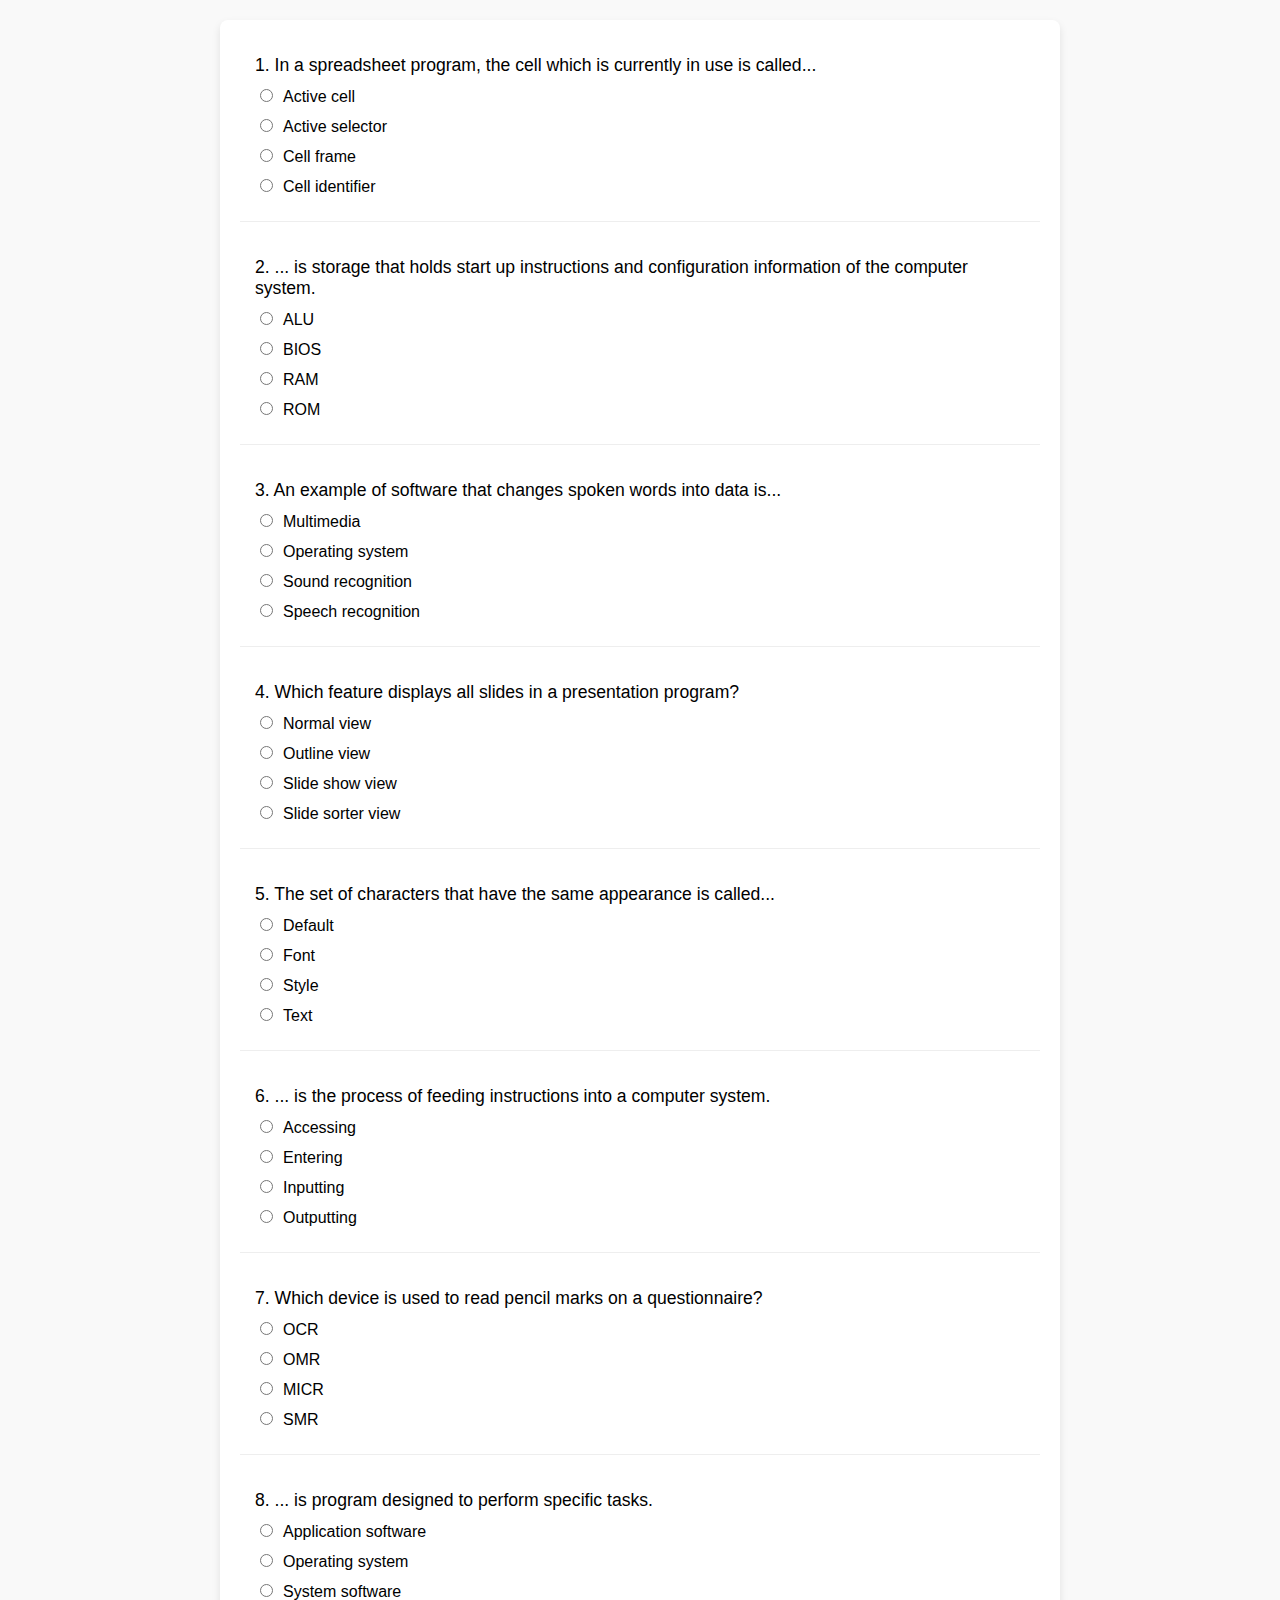
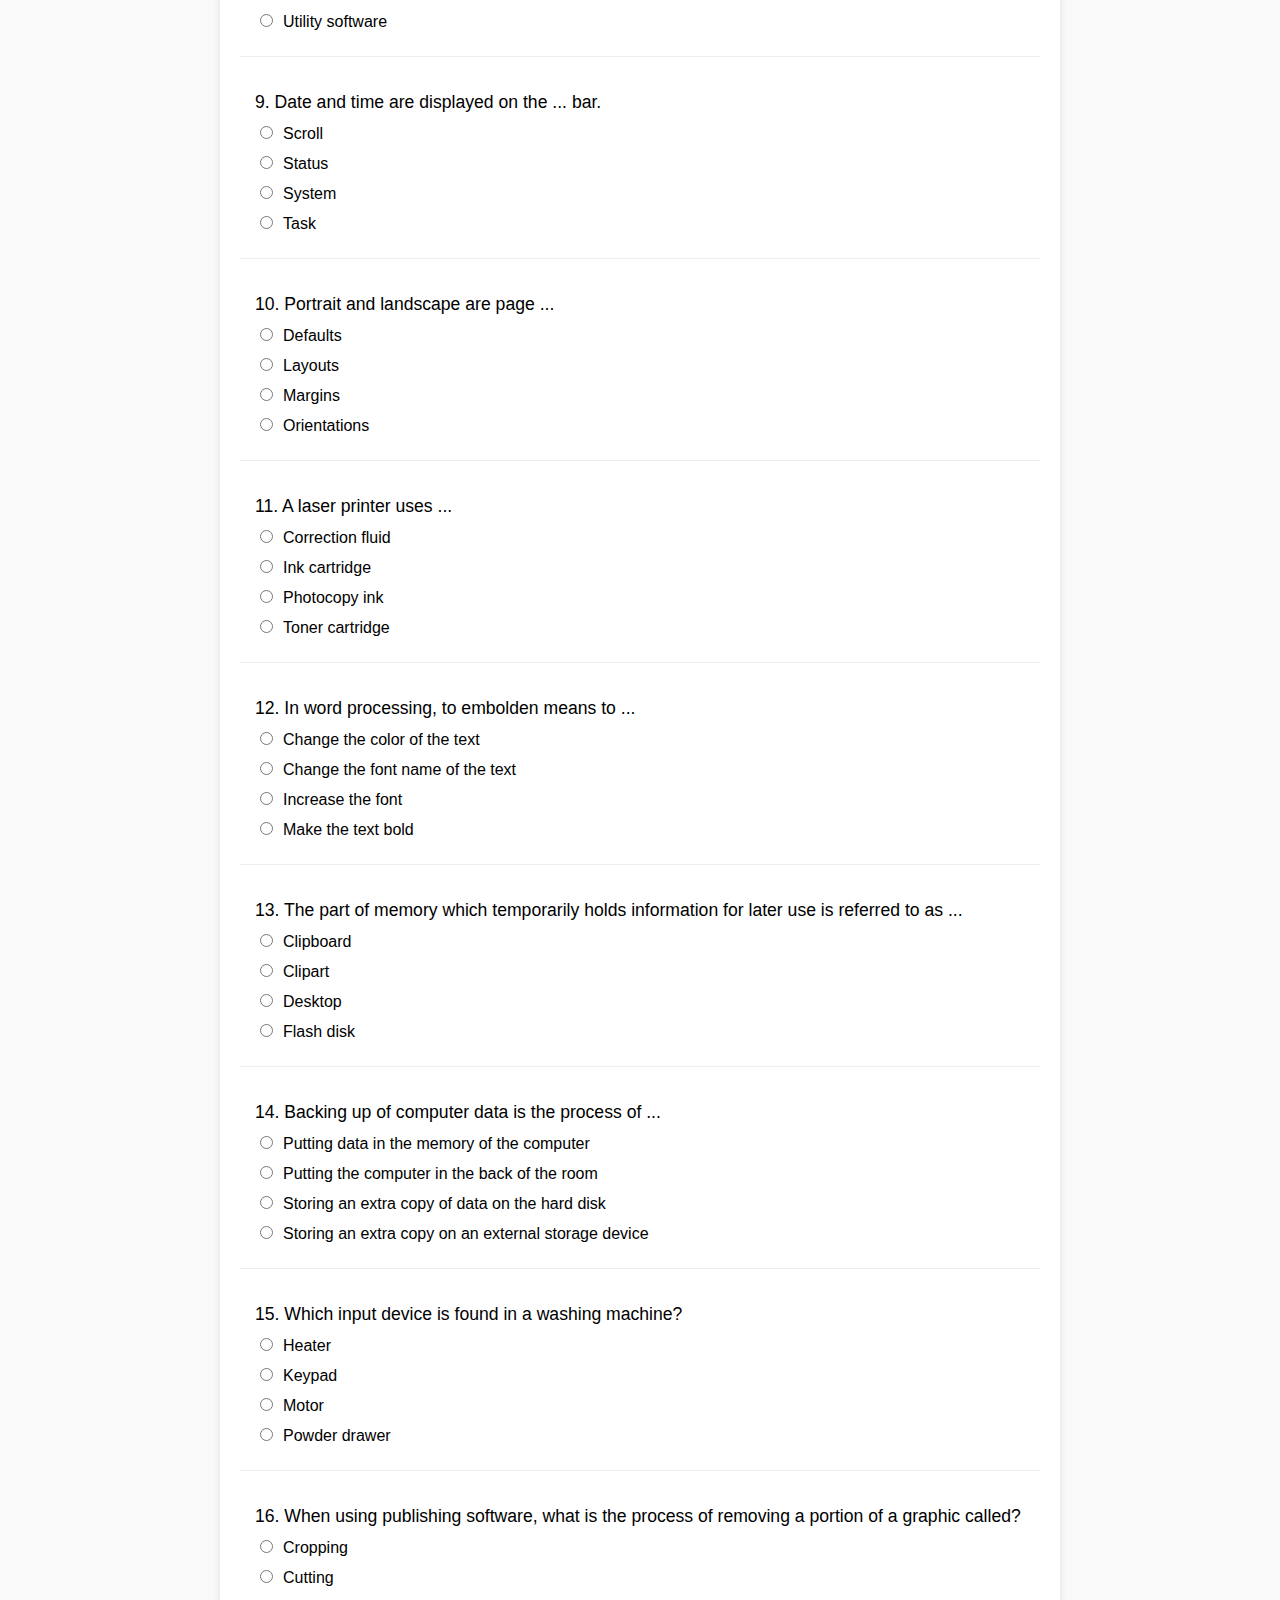
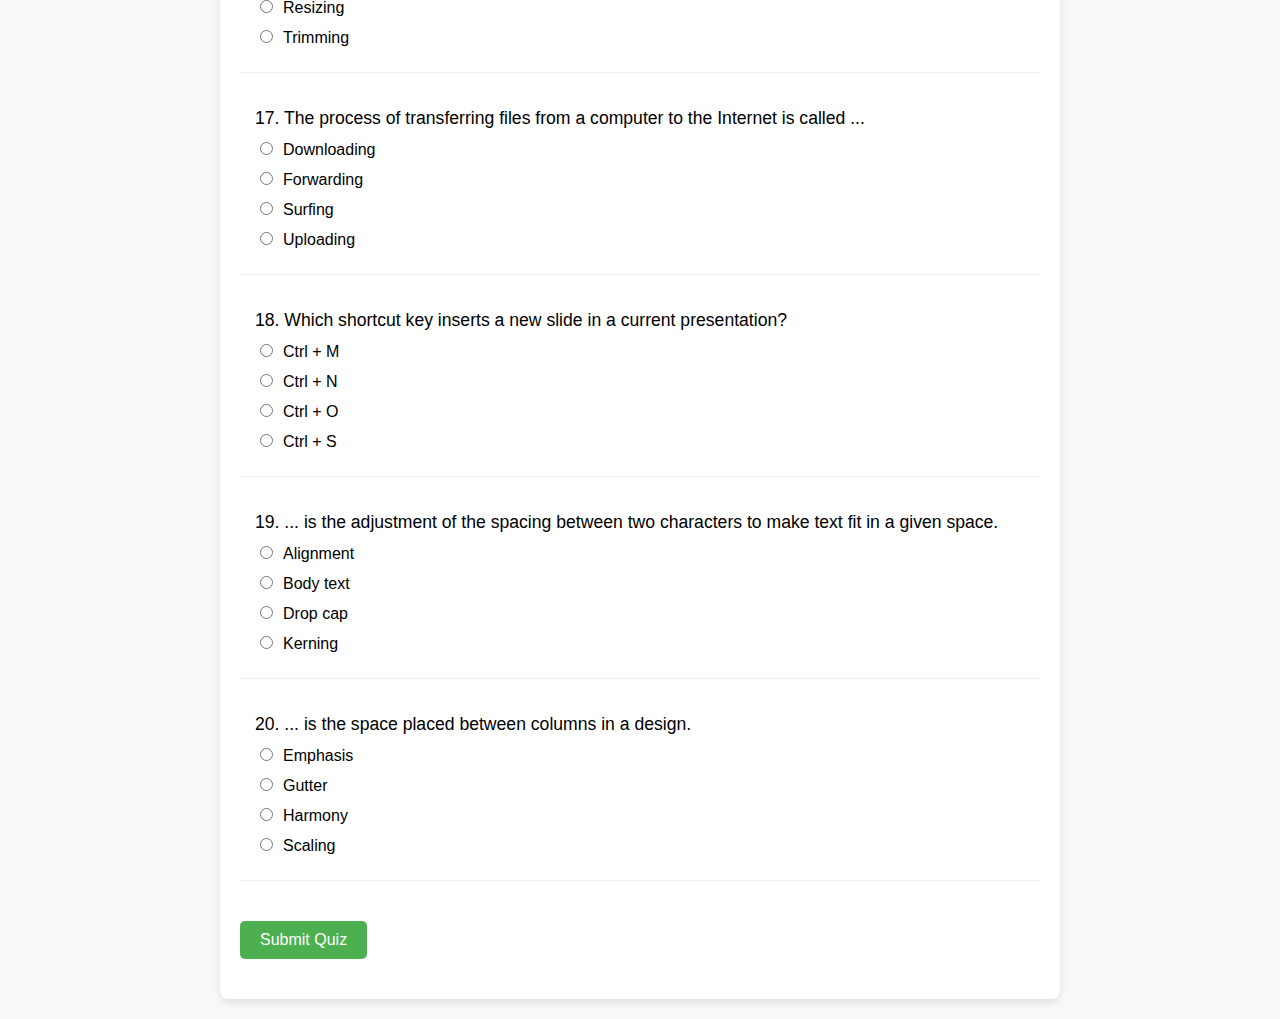
<file: computer_studies_quiz.html>
<!DOCTYPE html>
<html lang="en">
<head>
  <meta charset="UTF-8">
  <meta name="viewport" content="width=device-width, initial-scale=1.0">
  <title>Computer Studies Quiz</title>
  <style>
    body {
      font-family: Arial, sans-serif;
      background-color: #f9f9f9;
      margin: 0;
      padding: 0;
      display: flex;
      justify-content: center;
      align-items: center;
      min-height: 100vh;
    }
    .container {
      width: 80%;
      max-width: 800px;
      background: white;
      box-shadow: 0 4px 8px rgba(0,0,0,0.1);
      padding: 20px;
      border-radius: 8px;
      margin: 20px;
    }
    .question {
      margin-bottom: 20px;
      padding: 15px;
      border-bottom: 1px solid #eee;
    }
    .question p {
      font-size: 1.1em;
      margin: 0;
      margin-bottom: 10px;
    }
    .options {
      list-style-type: none;
      padding: 0;
      margin: 0;
    }
    .options li {
      margin-bottom: 10px;
    }
    .options input[type="radio"] {
      margin-right: 10px;
    }
    button {
      background-color: #4CAF50;
      color: white;
      border: none;
      padding: 10px 20px;
      text-align: center;
      font-size: 1em;
      border-radius: 5px;
      cursor: pointer;
      margin-top: 20px;
    }
    button:hover {
      background-color: #45a049;
    }
    #result {
      margin-top: 20px;
    }
    #result h2 {
      margin-top: 0;
    }
    .correct {
      color: green;
    }
    .incorrect {
      color: red;
    }
  </style>
</head>
<body>

<div class="container">
  <div id="quiz-container"></div>
  <button onclick="submitQuiz()">Submit Quiz</button>
  <div id="result"></div>
</div>

<script>
  const questions = [
    {
      question: "1. In a spreadsheet program, the cell which is currently in use is called...",
      options: ["Active cell", "Active selector", "Cell frame", "Cell identifier"],
      answer: "Active cell"
    },
    {
      question: "2. ... is storage that holds start up instructions and configuration information of the computer system.",
      options: ["ALU", "BIOS", "RAM", "ROM"],
      answer: "BIOS"
    },
    {
      question: "3. An example of software that changes spoken words into data is...",
      options: ["Multimedia", "Operating system", "Sound recognition", "Speech recognition"],
      answer: "Speech recognition"
    },
    {
      question: "4. Which feature displays all slides in a presentation program?",
      options: ["Normal view", "Outline view", "Slide show view", "Slide sorter view"],
      answer: "Slide sorter view"
    },
    {
      question: "5. The set of characters that have the same appearance is called...",
      options: ["Default", "Font", "Style", "Text"],
      answer: "Font"
    },
    {
      question: "6. ... is the process of feeding instructions into a computer system.",
      options: ["Accessing", "Entering", "Inputting", "Outputting"],
      answer: "Inputting"
    },
    {
      question: "7. Which device is used to read pencil marks on a questionnaire?",
      options: ["OCR", "OMR", "MICR", "SMR"],
      answer: "OMR"
    },
    {
      question: "8. ... is program designed to perform specific tasks.",
      options: ["Application software", "Operating system", "System software", "Utility software"],
      answer: "Application software"
    },
    {
      question: "9. Date and time are displayed on the ... bar.",
      options: ["Scroll", "Status", "System", "Task"],
      answer: "Task"
    },
    {
      question: "10. Portrait and landscape are page ...",
      options: ["Defaults", "Layouts", "Margins", "Orientations"],
      answer: "Orientations"
    },
    {
      question: "11. A laser printer uses ...",
      options: ["Correction fluid", "Ink cartridge", "Photocopy ink", "Toner cartridge"],
      answer: "Toner cartridge"
    },
    {
      question: "12. In word processing, to embolden means to ...",
      options: ["Change the color of the text", "Change the font name of the text", "Increase the font", "Make the text bold"],
      answer: "Make the text bold"
    },
    {
      question: "13. The part of memory which temporarily holds information for later use is referred to as ...",
      options: ["Clipboard", "Clipart", "Desktop", "Flash disk"],
      answer: "Clipboard"
    },
    {
      question: "14. Backing up of computer data is the process of ...",
      options: ["Putting data in the memory of the computer", "Putting the computer in the back of the room", "Storing an extra copy of data on the hard disk", "Storing an extra copy on an external storage device"],
      answer: "Storing an extra copy on an external storage device"
    },
    {
      question: "15. Which input device is found in a washing machine?",
      options: ["Heater", "Keypad", "Motor", "Powder drawer"],
      answer: "Keypad"
    },
    {
      question: "16. When using publishing software, what is the process of removing a portion of a graphic called?",
      options: ["Cropping", "Cutting", "Resizing", "Trimming"],
      answer: "Cropping"
    },
    {
      question: "17. The process of transferring files from a computer to the Internet is called ...",
      options: ["Downloading", "Forwarding", "Surfing", "Uploading"],
      answer: "Uploading"
    },
    {
      question: "18. Which shortcut key inserts a new slide in a current presentation?",
      options: ["Ctrl + M", "Ctrl + N", "Ctrl + O", "Ctrl + S"],
      answer: "Ctrl + M"
    },
    {
      question: "19. ... is the adjustment of the spacing between two characters to make text fit in a given space.",
      options: ["Alignment", "Body text", "Drop cap", "Kerning"],
      answer: "Kerning"
    },
    {
      question: "20. ... is the space placed between columns in a design.",
      options: ["Emphasis", "Gutter", "Harmony", "Scaling"],
      answer: "Gutter"
    }
  ];

  function buildQuiz() {
    const container = document.getElementById('quiz-container');
    questions.forEach((q, index) => {
      const questionDiv = document.createElement('div');
      questionDiv.className = 'question';
      questionDiv.innerHTML = `<p>${q.question}</p>`;
      const optionsList = document.createElement('ul');
      optionsList.className = 'options';
      q.options.forEach((option, idx) => {
        const listItem = document.createElement('li');
        listItem.innerHTML = `<label><input type="radio" name="question${index}" value="${option}">${option}</label>`;
        optionsList.appendChild(listItem);
      });
      questionDiv.appendChild(optionsList);
      container.appendChild(questionDiv);
    });
  }

  function submitQuiz() {
    const answers = [];
    questions.forEach((q, index) => {
      const selectedOption = document.querySelector(`input[name="question${index}"]:checked`);
      if (selectedOption) {
        answers.push(selectedOption.value);
      } else {
        answers.push(null);
      }
    });
    showResult(answers);
  }

  function showResult(answers) {
    const resultContainer = document.getElementById('result');
    resultContainer.innerHTML = '<h2>Quiz Result</h2>';
    questions.forEach((q, index) => {
      const resultDiv = document.createElement('div');
      resultDiv.innerHTML = `<p><strong>${q.question}</strong></p>`;
      const selectedOption = answers[index];
      if (selectedOption === q.answer) {
        resultDiv.innerHTML += '<p class="correct">Correct</p>';
      } else {
        resultDiv.innerHTML += `<p class="incorrect">Incorrect. Correct answer: ${q.answer}</p>`;
      }
      resultContainer.appendChild(resultDiv);
    });
  }

  buildQuiz();
</script>

</body>
</html>
</file>
